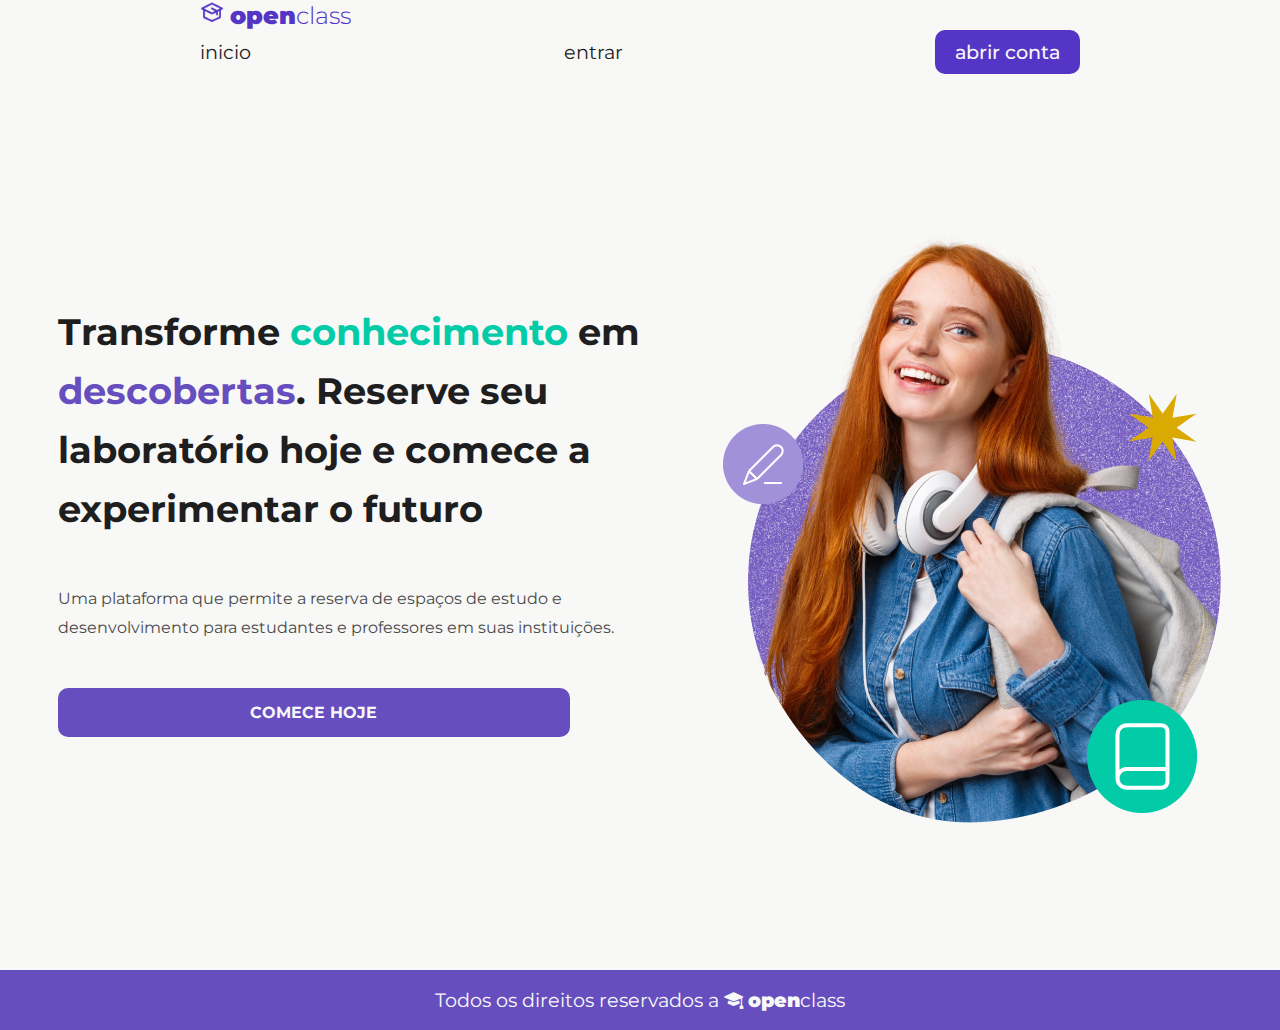
<file: index.html>
<!DOCTYPE html>
<html lang="en">
    <head>
        <meta charset="UTF-8">
        <meta name="viewport" content="width=device-width, initial-scale=1.0">
        <title>Inicio | OpenClass </title>
        <link rel="icon" href="assets/img/logo_url.png" type="image/x-icon" />
        <link rel="stylesheet" href="https://cdn.jsdelivr.net/npm/bootstrap-icons@1.10.5/font/bootstrap-icons.css">
        <link href="https://cdn.jsdelivr.net/npm/bootstrap@5.3.1/dist/css/bootstrap.min.css" rel="stylesheet" integrity="sha384-4bw+/aepP/YC94hEpVNVgiZdgIC5+VKNBQNGCHeKRQN+PtmoHDEXuppvnDJzQIu9" crossorigin="anonymous">  
        <link rel="stylesheet" href="assets/css/index.css">
        <link rel="stylesheet" href="assets/css/header.css">
    </head>
    <body>
        <nav class="navbar fixed-top navbar-light bg-light">
            <div class="logo">
                <!--<i class="bi bi-mortarboard-fill"></i> -->
                <img src="assets/img/logo.png" alt="Logo" class="img-logo">
                <a href="index.html" class="logo-one">open<span class="logo-two">class</span></a>
            </div>
            <div class="menu">
                <a href="index.html" class="option active">inicio</a>
                <a href="login.html" class="option">entrar</a>
                <a href="cadastro.html" class="btn-sign">abrir conta</a>
            </div>
        </nav>
        <main class="container-lg">
            <div class="banner-texts">
                <h1 class="title">
                    Transforme <span class="emphasis-one">conhecimento</span> em <span class="emphasis-two">descobertas</span>. Reserve seu laboratório hoje e comece a experimentar o futuro
                </h1>
                <p class="description">
                    Uma plataforma que permite a reserva de espaços de estudo e desenvolvimento para estudantes e professores em suas instituições.
                </p>
                <a href="cadastro.html">COMECE HOJE</a>
            </div>
            <div class="banner-image">
                <img  class="img-fluid" src="assets/img/banner_foto.png" alt="Banner">
        </main>
        <footer class="container-fluid">
            <p>Todos os direitos reservados a <i class="bi bi-mortarboard-fill"></i> <span class="logo-one">open</span><span class="logo-two">class</span></p>
        </footer>
    </body>
    <script src="https://cdn.jsdelivr.net/npm/bootstrap@5.3.1/dist/js/bootstrap.bundle.min.js" integrity="sha384-HwwvtgBNo3bZJJLYd8oVXjrBZt8cqVSpeBNS5n7C8IVInixGAoxmnlMuBnhbgrkm" crossorigin="anonymous"></script>
</html>
</file>
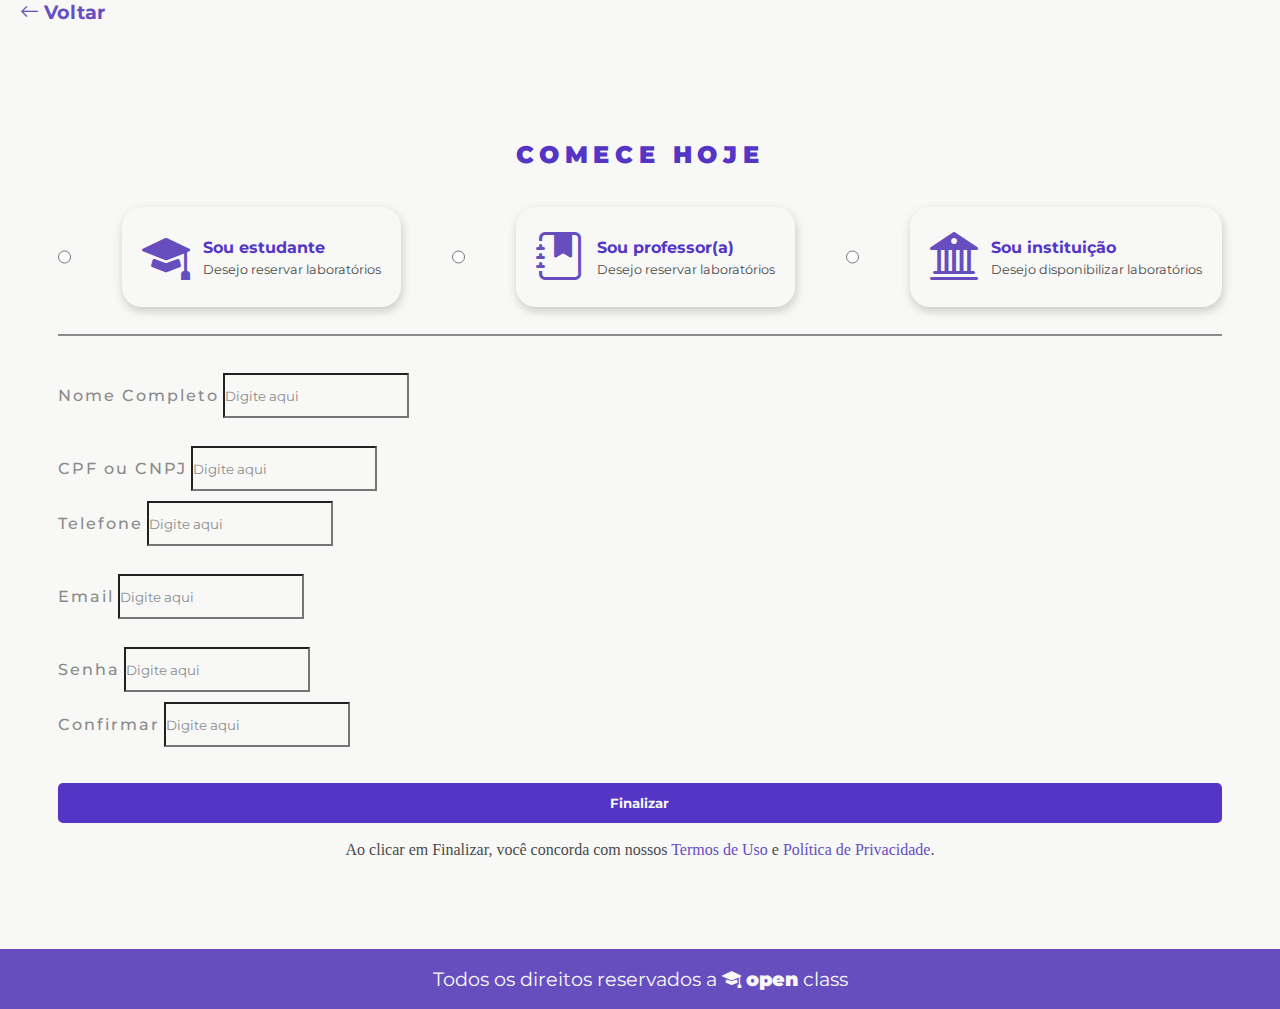
<file: cadastro.html>
<!DOCTYPE html>
<html lang="pt-br">

<head>
    <meta charset="UTF-8">
    <meta name="viewport" content="width=device-width, initial-scale=1.0">
    <title>Cadastro | OpenClass </title>
    <link rel="icon" href="assets/img/logo_url.png" type="image/x-icon" />
    <link rel="stylesheet" href="https://cdn.jsdelivr.net/npm/bootstrap-icons@1.10.5/font/bootstrap-icons.css">
    <link href="https://cdn.jsdelivr.net/npm/bootstrap@5.3.1/dist/css/bootstrap.min.css" rel="stylesheet"
        integrity="sha384-4bw+/aepP/YC94hEpVNVgiZdgIC5+VKNBQNGCHeKRQN+PtmoHDEXuppvnDJzQIu9" crossorigin="anonymous">
    <link rel="stylesheet" href="assets/css/cadastro.css">
</head>

<body>
    <nav class="navbar fixed-top navbar-light bg-light">
            <a href="index.html"><i class="bi bi-arrow-left"></i> Voltar</a>
    </nav>
    <main>
        <h2>COMECE HOJE</h2>
        <form class="form-cadastro">
            <div class="opcoes-user">
                <div class="opcoes">
                    <input type="radio" class="btn-check" name="options" id="rd_estudante" autocomplete="off" value="3">
                    <label class="btn btn-secondary" for="rd_estudante">
                        <i class="bi bi-mortarboard-fill"></i>
                        <div class="texts">
                            <span class="title"> Sou estudante</span>
                            <span class="subtitle">Desejo reservar laboratórios</span>
                        </div>
                    </label>
                    <input type="radio" class="btn-check" name="options" id="rd_prof" autocomplete="off" value="2">
                    <label class="btn btn-secondary" for="rd_prof">
                        <i class="bi bi-journal-bookmark-fill"></i>
                        <div class="texts">
                            <span class="title"> Sou professor(a)</span>
                            <span class="subtitle">Desejo reservar laboratórios</span>
                        </div>
                    </label>
                    <input type="radio" class="btn-check" name="options" id="rd_instituto" autocomplete="off" value="1">
                    <label class="btn btn-secondary" for="rd_instituto">
                        <i class="bi bi-bank2"></i>
                        <div class="texts">
                            <span class="title"> Sou instituição</span>
                            <span class="subtitle">Desejo disponibilizar laboratórios</span>
                        </div>
                    </label>
                </div>
                <div class="validacao">
                    <span class="valid-text" id="erro_tipo_user">
                    </span>
                </div>
            </div>
            <hr>
            <div class="row">
                <div class="col">
                    <label for="inp_nome" class="lbl_txt">Nome Completo</label>
                    <input type="text" class="form-control" id="inp_nome" placeholder="Digite aqui">
                    <div class="validacao">
                        <span class="valid-text" id="erro_nome">
                        </span>
                    </div>
                </div>
            </div>
            <div class="row">
                <div class="col">
                    <label for="inp_doc"  class="lbl_txt">CPF ou CNPJ</label>
                    <input type="text" class="form-control" id="inp_doc" placeholder="Digite aqui">
                    <div class="validacao">
                        <span class="valid-text" id="erro_doc">
                        </span>
                    </div>
                </div>
                <div class="col">
                    <label for="inp_tel"  class="lbl_txt">Telefone</label>
                    <input type="text" class="form-control" id="inp_tel" placeholder="Digite aqui">
                    <div class="validacao">
                        <span class="valid-text" id="erro_tel">
                        </span>
                    </div>
                </div>
            </div>
            <div class="row">
                <div class="col">
                    <label for="inp_email" class="lbl_txt">Email</label>
                    <input type="text" class="form-control" id="inp_email" placeholder="Digite aqui">
                    <div class="validacao">
                        <span class="valid-text" id="erro_email">
                        </span>
                    </div>
                </div>
            </div>
            <div class="row">
                <div class="col">
                    <label for="inp_senha"  class="lbl_txt">Senha</label>
                    <input type="password" class="form-control" id="inp_senha" placeholder="Digite aqui">
                    <div class="validacao">
                        <span class="valid-text" id="erro_senha">
                        </span>
                    </div>
                </div>
                <div class="col">
                    <label for="inp_conf_senha"  class="lbl_txt">Confirmar</label>
                    <input type="password" class="form-control" id="inp_conf_senha" placeholder="Digite aqui">
                    <div class="validacao">
                        <span class="valid-text" id="erro_conf_senha">
                        </span> 
                    </div>
                </div>
            </div>
            <div class="row">
                <div class="col">
                    <input type="button" value="Finalizar" onclick="user.cadastrar()" class="btn-cadastrar">
                </div>
            </div>
        </form>
        <div class="termos">
            <p>Ao clicar em Finalizar, você concorda com nossos <a href="#">Termos de Uso</a> e <a href="#">Política de
                    Privacidade</a>.</p>
        </div>
    </main>
    <footer class="container-fluid">
        <p>Todos os direitos reservados a <i class="bi bi-mortarboard-fill"></i>
            <span class="logo-one">open</span>
            <span class="logo-two">class</span>
        </p>
    </footer>
</body>
<script src="assets/js/classes/Usuario.js"></script>

</html>
</file>
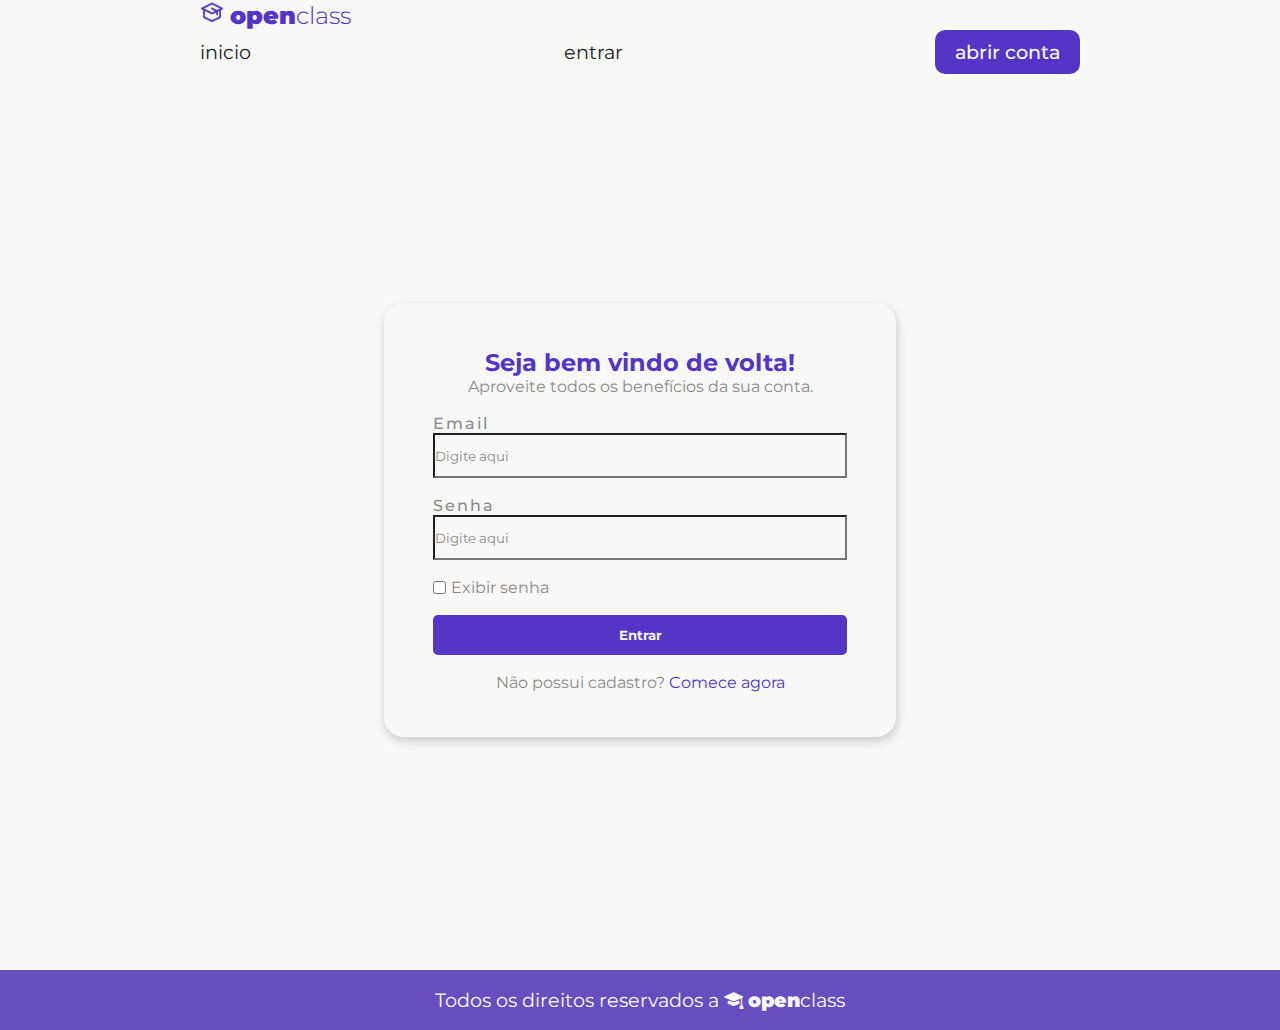
<file: login.html>
<!DOCTYPE html>
<html lang="pt-br">

<head>
    <meta charset="UTF-8" />
    <meta name="viewport" content="width=device-width, initial-scale=1.0" />
    <title>Entrar | OpenClass</title>
    <link rel="icon" href="assets/img/logo_url.png" type="image/x-icon" />
    <link rel="stylesheet" href="https://cdn.jsdelivr.net/npm/bootstrap-icons@1.10.5/font/bootstrap-icons.css" />
    <link href="https://cdn.jsdelivr.net/npm/bootstrap@5.3.1/dist/css/bootstrap.min.css" rel="stylesheet"
        integrity="sha384-4bw+/aepP/YC94hEpVNVgiZdgIC5+VKNBQNGCHeKRQN+PtmoHDEXuppvnDJzQIu9" crossorigin="anonymous" />
    <link rel="stylesheet" href="assets/css/header.css" />
    <link rel="stylesheet" href="assets/css/login.css">
</head>

<body>
    <nav class="navbar fixed-top navbar-light bg-light">
        <div class="logo">
            <!--<i class="bi bi-mortarboard-fill"></i> -->
            <img src="assets/img/logo.png" alt="Logo" class="img-logo" />
            <a href="index.html" class="logo-one">open<span class="logo-two">class</span></a>
        </div>
        <div class="menu">
            <a href="index.html" class="option active">inicio</a>
            <a href="login.html" class="option">entrar</a>
            <a href="cadastro.html" class="btn-sign">abrir conta</a>
        </div>
    </nav>
    <main>
        <div class="container">
            <h2 class="title">Seja bem vindo de volta!</h2>
            <p class="subtitle">Aproveite todos os benefícios da sua conta.</p>
            <form class="form-login">
                <div class="mb-3">
                    <label for="inp_email_login" class="form-label">Email</label>
                    <input type="text" class="form-control" id="inp_email_login" placeholder="Digite aqui">
                </div>
                <div class="mb-3">
                    <label for="inp_senha_login" class="form-label">Senha</label>
                    <input type="password" class="form-control" id="inp_senha_login" placeholder="Digite aqui">
                </div>
                <div class="form-check">
                    <input type="checkbox" class="form-check-input" id="exibir_senha">
                    <label class="form-check-label" for="exibir_senha">Exibir senha</label>
                </div>
                <div class="mb-3">
                    <input type="button" value="Entrar" onclick="user.logar()" class="btn-entrar"/>
                </div>
                <div class="infos">
                    <p>Não possui cadastro? <a href="cadastro.html">Comece agora</a></p>
                </div>
            </form>

        </div>
    </main>
    <footer class="container-fluid">
        <p>
            Todos os direitos reservados a <i class="bi bi-mortarboard-fill"></i>
            <span class="logo-one">open</span><span class="logo-two">class</span>
        </p>
    </footer>
</body>
<script src="assets/js/classes/Usuario.js"></script>

</html>
<script>
    /*exibir senha*/
    const exibirSenha = document.querySelector("#exibir_senha");
    const inpSenha = document.querySelector("#inp_senha_login");
    exibirSenha.addEventListener("click", () => {
        if (exibirSenha.checked) {
            inpSenha.type = "text";
        } else {
            inpSenha.type = "password";
        }
    });
    
</script>
</file>
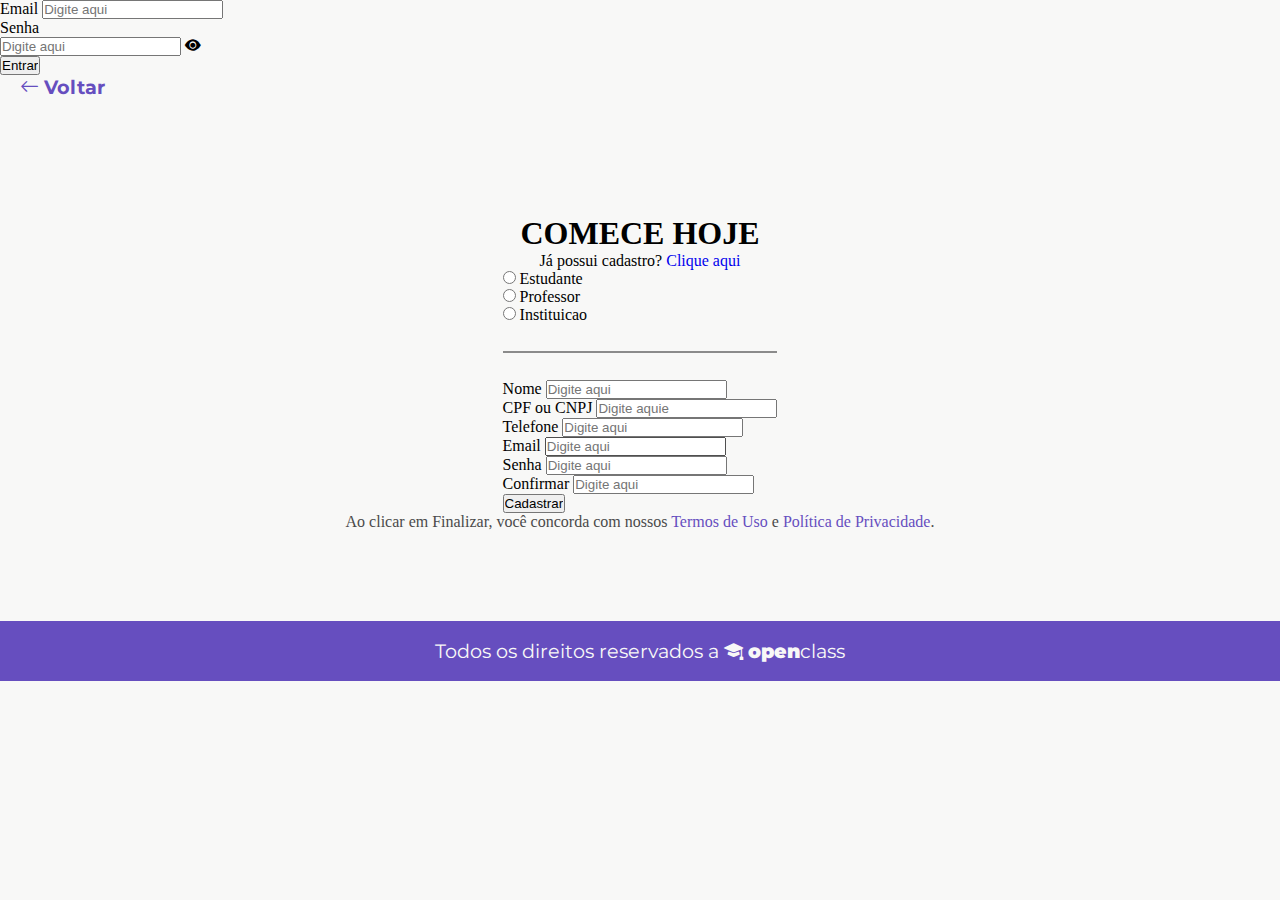
<file: teste.html>
<!--login-->
<form class="form-login">
    <div class="form-group">
        <label for="inp_email">Email</label>
        <input type="text" class="form-control" id="inp_email_login" placeholder="Digite aqui" />
    </div>
    <div class="form-group">
        <label for="inp_senha">Senha</label>
        <div class="senha">
            <input type="password" class="form-control" id="inp_senha_login" placeholder="Digite aqui" />
            <i class="bi bi-eye-fill"></i>
        </div>
    </div>
    <div class="form-group">
        <input type="button" value="Entrar" onclick="user.logar()" />
    </div>
</form>

<!--cadastro-->

<!DOCTYPE html>
<html lang="pt-br">

<head>
    <meta charset="UTF-8">
    <meta name="viewport" content="width=device-width, initial-scale=1.0">
    <title>Cadastro | OpenClass </title>
    <link rel="icon" href="assets/img/logo_url.png" type="image/x-icon" />
    <link rel="stylesheet" href="https://cdn.jsdelivr.net/npm/bootstrap-icons@1.10.5/font/bootstrap-icons.css">
    <link href="https://cdn.jsdelivr.net/npm/bootstrap@5.3.1/dist/css/bootstrap.min.css" rel="stylesheet"
        integrity="sha384-4bw+/aepP/YC94hEpVNVgiZdgIC5+VKNBQNGCHeKRQN+PtmoHDEXuppvnDJzQIu9" crossorigin="anonymous">
    <link rel="stylesheet" href="assets/css/cadastro.css">
</head>

<body>
    <nav class="navbar fixed-top navbar-light bg-light">
        <div class="back">
            <a href="index.html"><i class="bi bi-arrow-left"></i>  Voltar</a>
        </div>
    </nav>
    <main>
        <h1>COMECE HOJE</h1>
    <div class="infos">
        <p>Já possui cadastro? <a href="login.html">Clique aqui</a></p>
    </div>
    <form class="form-cadastro">
        <div class="form-check form-check-inline">

            <input class="form-check-input" type="radio" name="inlineRadioOptions" id="rd_estudante" value=3>
            <label class="form-check-label" for="inlineRadio1">Estudante</label>
        </div>
        <div class="form-check form-check-inline">
            <input class="form-check-input" type="radio" name="inlineRadioOptions" id="rd_prof" value=2>
            <label class="form-check-label" for="inlineRadio2">Professor</label>
        </div>
        <div class="form-check form-check-inline">
            <input class="form-check-input" type="radio" name="inlineRadioOptions" id="rd_instituto" value=1>
            <label class="form-check-label" for="inlineRadio3">Instituicao</label>
        </div>

        <hr>

        <div class="form-group">
            <label for="inp_nome">Nome</label>
            <input type="text" class="form-control" id="inp_nome" placeholder="Digite aqui">
        </div>
        <div class="form-group">
            <label for="inp_doc">CPF ou CNPJ</label>
            <input type="text" class="form-control" id="inp_doc" placeholder="Digite aquie">
        </div>
        <div class="form-group">
            <label for="inp_tel">Telefone</label>
            <input type="text" class="form-control" id="inp_tel" placeholder="Digite aqui">
        </div>
        <div class="form-group">
            <label for="inp_email">Email</label>
            <input type="text" class="form-control" id="inp_email" placeholder="Digite aqui">
        </div>
        <div class="form-group">
            <label for="inp_senha">Senha</label>
            <input type="password" class="form-control" id="inp_senha" placeholder="Digite aqui">
        </div>
        <div class="form-group">
            <label for="inp_conf_senha">Confirmar</label>
            <input type="password" class="form-control" id="inp_conf_senha" placeholder="Digite aqui">
        </div>
        <div class="form-group">
            <input type="button" value="Cadastrar" onclick="user.cadastrar()">
        </div>
    </form>
    <div class="termos">
        <p>Ao clicar em Finalizar, você concorda com nossos <a href="#">Termos de Uso</a> e <a href="#">Política de
                Privacidade</a>.</p>
    </div>
    </main>
    <footer class="container-fluid">
        <p>Todos os direitos reservados a <i class="bi bi-mortarboard-fill"></i> <span class="logo-one">open</span><span class="logo-two">class</span></p>
    </footer>
</body>
<script src="assets/js/classes/Usuario.js"></script>

</html>
</file>
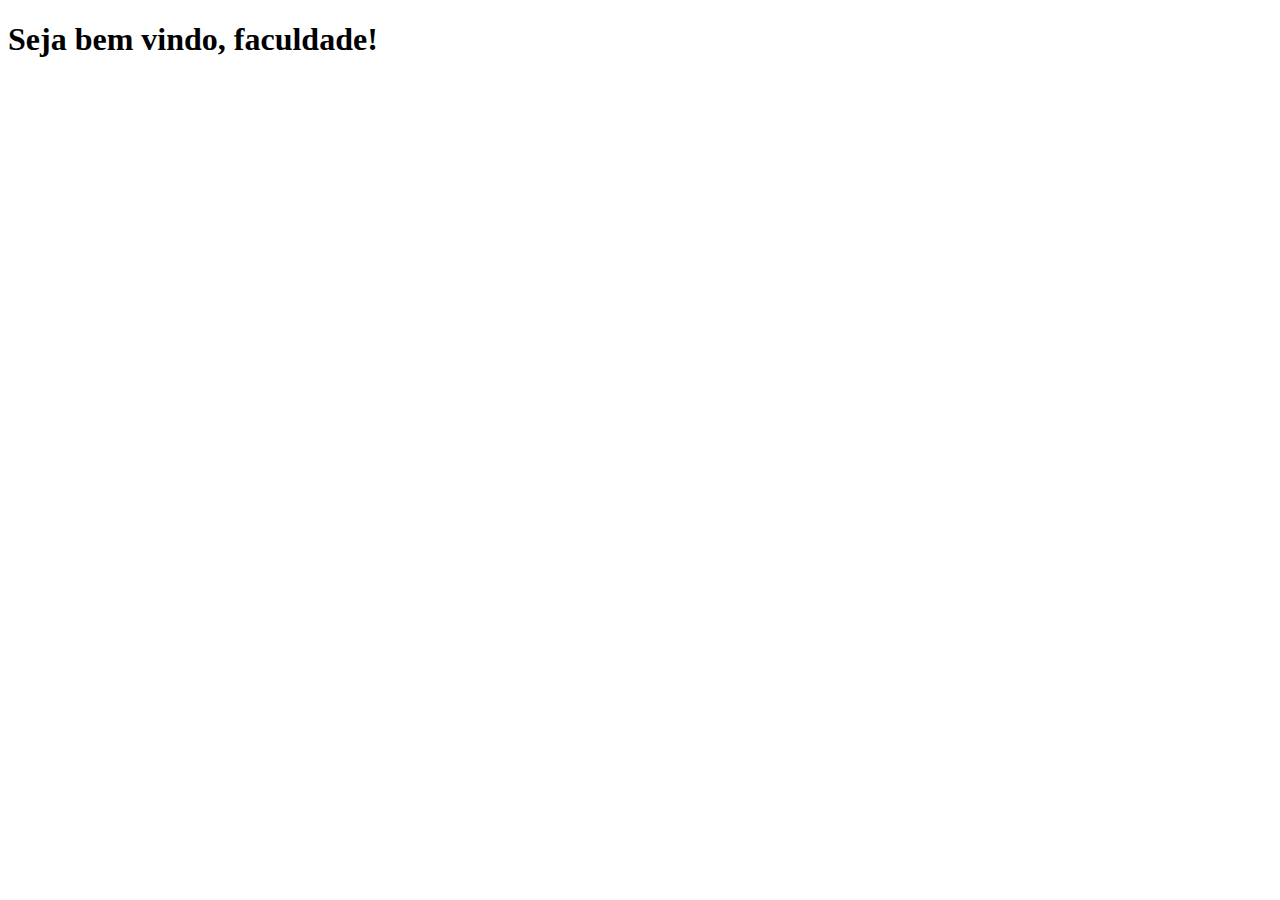
<file: interno/instuicao/home.html>
<!DOCTYPE html>
<html lang="pt-br">
<head>
    <meta charset="UTF-8">
    <meta name="viewport" content="width=device-width, initial-scale=1.0">
    <title>Document</title>
</head>
<body>
    <h1>Seja bem vindo, faculdade!</h1>
</body>
</html>
</file>
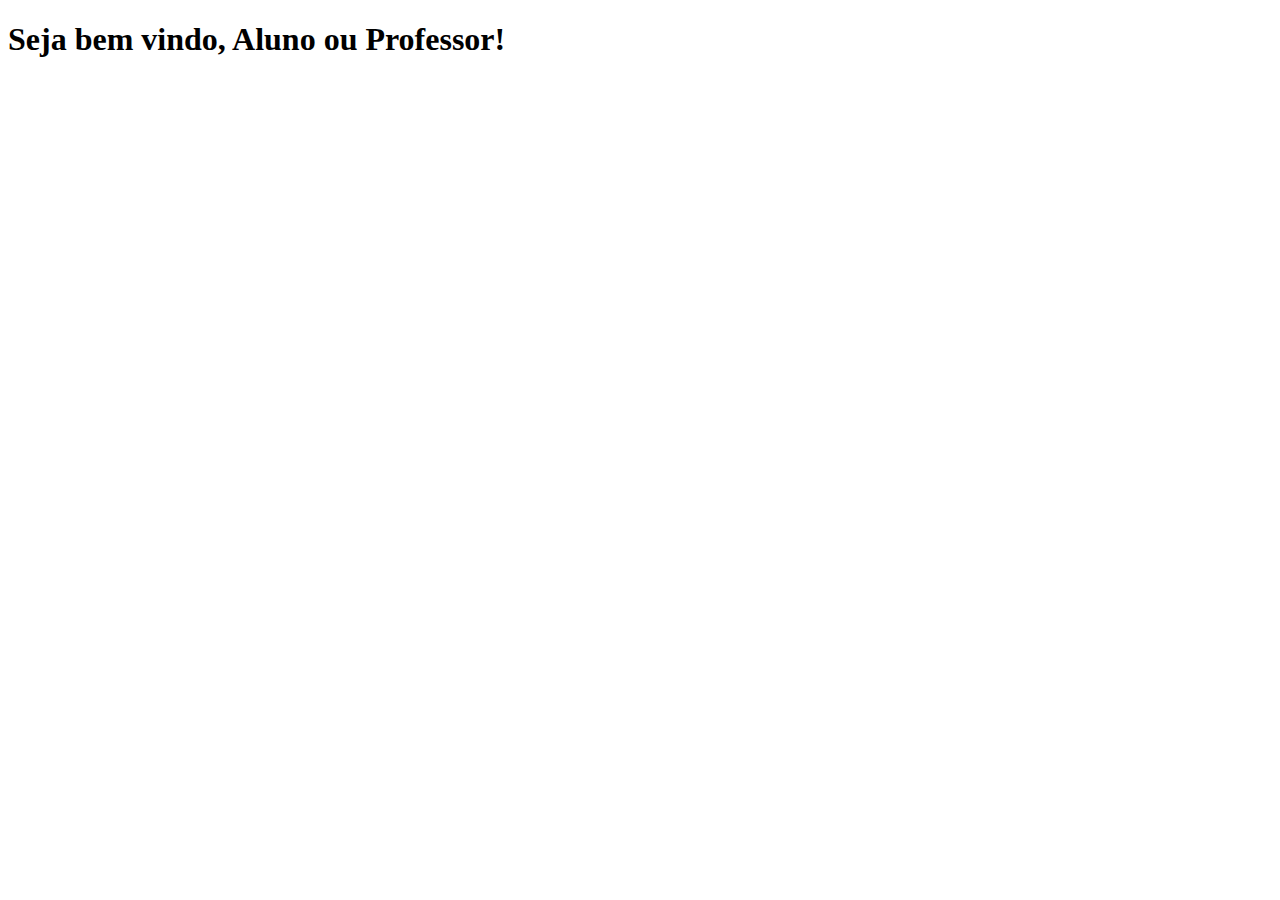
<file: interno/usuarios/home.html>
<!DOCTYPE html>
<html lang="pt-br">
<head>
    <meta charset="UTF-8">
    <meta name="viewport" content="width=device-width, initial-scale=1.0">
    <title>Document</title>
</head>
<body>
    <h1>Seja bem vindo, Aluno ou Professor!</h1>
</body>
</html>
</file>
<file: assets/css/index.css>
:root{
    --primary-black: #1E1E1E;
    --primary-dark-purple : #5435C5;
    --primary-purple : #664ebf;
    --primary-light-purple : #A191D9;
    --primary-green: #01CCA7;
    --primary-yellow: #DAAA02;
    --primary-white: #F8F8F7;
    --sencodary-white: #FFFFFF;
    --primary-gray-texts: #4A4A4A;
    --primary-gray: #8B8B8B;

}


@font-face {
    font-family: montserrat;
    src: url('../fonts/Montserrat-Regular.ttf');
}

@font-face {
    font-family: montserratBlack;
    src: url('../fonts/Montserrat-Black.ttf');
}

@font-face {
    font-family: montserratBold;
    src: url('../fonts/Montserrat-Bold.ttf');
}

@font-face {
    font-family: montserratLight;
    src: url('../fonts/Montserrat-Light.ttf');
}

@font-face {
    font-family: montserratMedium;
    src: url('../fonts/Montserrat-Medium.ttf');
}

@font-face {
    font-family: montserratThin;
    src: url('../fonts/Montserrat-Thin.ttf');
}

*{
    margin: 0;
    padding: 0;
    box-sizing: border-box;
}

a{
    text-decoration: none;
}


body{
    background-color: var(--primary-white);
}


main{
    height: 100vh;

    display: flex;
    justify-content: center;
    align-items: center;
}

main .banner-texts{
    width: 50%;
    display: flex;
    flex-direction: column;
    justify-content: center;
    align-items: flex-start;
    gap: 5vh;
}

main .banner-texts h1{
    font-family: montserratBold;
    line-height: 160%;
    font-size: 2.3rem;
    color: var(--primary-black);
}

.emphasis-one{
    color: var(--primary-green);
}

.emphasis-two{
    color: var(--primary-purple);
}

main .banner-texts .description{
    font-family: montserrat;
    line-height: 183.9%;
    color: var(--primary-gray-texts);
}

main .banner-texts a{
    background-color: var(--primary-purple);
    color: var(--primary-white);
    padding: 15px 20px;
    border-radius: 10px;
    font-family: montserratBold;
    display: flex;
    align-items: center;
    justify-content: center;
    transition: all 0.3s ease;
    width: 80%;
}

main .banner-texts a:hover{
    background-color: var(--primary-dark-purple);
    box-shadow: 0px 4px 11px 0px rgba(65, 18, 166, 0.46);
}

main .banner-image{
    padding-left: 2vw;
}
</file>
<file: assets/css/header.css>
:root{
    --primary-black: #1E1E1E;
    --primary-dark-purple : #5435C5;
    --secondary-dark-purple : #4112A6;
    --primary-purple : #664ebf;
    --primary-light-purple : #A191D9;
    --primary-green: #01CCA7;
    --primary-yellow: #DAAA02;
    --primary-white: #F8F8F7;
    --sencodary-white: #FFFFFF;
    --primary-gray-texts: #4A4A4A;
    --primary-gray: #8B8B8B;

}


@font-face {
    font-family: montserrat;
    src: url('../fonts/Montserrat-Regular.ttf');
}

@font-face {
    font-family: montserratBlack;
    src: url('../fonts/Montserrat-Black.ttf');
}

@font-face {
    font-family: montserratBold;
    src: url('../fonts/Montserrat-Bold.ttf');
}

@font-face {
    font-family: montserratLight;
    src: url('../fonts/Montserrat-Light.ttf');
}

@font-face {
    font-family: montserratMedium;
    src: url('../fonts/Montserrat-Medium.ttf');
}

@font-face {
    font-family: montserratThin;
    src: url('../fonts/Montserrat-Thin.ttf');
}

*{
    margin: 0;
    padding: 0;
    box-sizing: border-box;
}

a{
    text-decoration: none;
}


body{
    background-color: var(--primary-white);
}

.navbar{
    height: 70px; 
    background-color: var(--primary-white);
    padding-right:200px;
    padding-left: 200px;
}


.navbar .logo{
    font-size: 1.5rem;
    color: var(--secondary-dark-purple);
}

.navbar .logo .img-logo{
    width: 24px;
}

.navbar .logo .logo-one{
    font-family: montserratBlack;
    color: var(--primary-dark-purple);
}

.navbar .logo .logo-two{
    font-family: montserratLight;
}

.navbar .menu{
    display: flex;
    justify-content: space-between;
    align-items: center;
    gap: 30px;
}

.navbar .menu .option{
    display: flex;
    justify-content: space-between;
    align-items: center;
    gap: 30px;
    font-family: montserrat;
    font-size: 1.2rem;
    color: var(--primary-black);
}

.navbar .menu .option:hover{
    color: var(--primary-dark-purple);
    border-bottom: #4112A6 solid 1px;
}

.navbar .menu .btn-sign{
    background-color: var(--primary-dark-purple);
    color: var(--primary-white);
    padding: 10px 20px;
    border-radius: 10px;
    font-family: montserratMedium;
    font-size: 1.2rem;
    transition: all 0.3s ease;
}

.navbar .menu .btn-sign:hover{
    box-shadow: 0px 4px 11px 0px rgba(65, 18, 166, 0.46);
}


footer{
    background-color: var(--primary-purple);
    height: 60px;
    display: flex;
    align-items: center;
    justify-content: center;
}

footer p{
    font-family: montserrat;
    font-size: 1.2rem;
    color: var(--primary-white);
    margin-bottom: 0;
}

footer .logo-one{
    font-family: montserratBlack;
    color: var(--primary-white);
}
</file>
<file: assets/css/cadastro.css>
:root{
    --primary-black: #1E1E1E;
    --primary-dark-purple : #5435C5;
    --secondary-dark-purple : #4112A6;
    --primary-purple : #664ebf;
    --primary-light-purple : #A191D9;
    --primary-green: #01CCA7;
    --primary-yellow: #DAAA02;
    --primary-white: #F8F8F7;
    --sencodary-white: #FFFFFF;
    --primary-gray-texts: #4A4A4A;
    --primary-gray: #8B8B8B;

}


@font-face {
    font-family: montserrat;
    src: url('../fonts/Montserrat-Regular.ttf');
}

@font-face {
    font-family: montserratBlack;
    src: url('../fonts/Montserrat-Black.ttf');
}

@font-face {
    font-family: montserratBold;
    src: url('../fonts/Montserrat-Bold.ttf');
}

@font-face {
    font-family: montserratLight;
    src: url('../fonts/Montserrat-Light.ttf');
}

@font-face {
    font-family: montserratMedium;
    src: url('../fonts/Montserrat-Medium.ttf');
}

@font-face {
    font-family: montserratThin;
    src: url('../fonts/Montserrat-Thin.ttf');
}

*{
    margin: 0;
    padding: 0;
    box-sizing: border-box;
}

a{
    text-decoration: none;
}


body{
    background-color: var(--primary-white);
}

.navbar{
    height: 50px; 
    background-color: var(--primary-white);
    padding-left: 20px;
    color: var(--primary-purple);
}

.navbar a{
    color: var(--primary-purple);
    font-family: montserratBold;
    font-size: 1.2rem;
    margin-right: 20px;
}

main{
    /* height: 100vh;s */
    display: flex;
    justify-content: center;
    align-items: center;
    flex-direction: column;
    padding-top: 10vh;
    padding-bottom: 10vh;
}


main h2{
    font-family: montserratBlack;
    color: var(--primary-dark-purple);
    margin-bottom: 20px;
    letter-spacing: 5.6px;
}

main .form-cadastro .opcoes-user .opcoes{
    margin-top: 2vh;
    display: flex;
    gap: 4vw;
}

main .form-cadastro .opcoes-user .opcoes .btn-secondary{
    border-radius: 20px;
    background: #F8F8F7;
    box-shadow: 1px 4px 10px 0px rgba(69, 69, 69, 0.26);
    height: 100px;
    color: var(--primary-gray);
    border: none;
    padding: 10px 20px;
    display: flex;
    justify-content: center;
    align-items: center;
    text-align: left;
}

main .termos{
    color: var(--primary-gray-texts);
}

main .termos a{
    color: var(--primary-purple);
}

main .termos a:hover{
    color: var(--primary-dark-purple);
    text-decoration: underline;
}

/*MUDAR cor da label do inpt radio quando selecionada*/
input[type="radio"]:checked + label{
    border: #5435C5 solid 2px !important;
}


main .form-cadastro .opcoes-user .opcoes .btn-secondary .bi{
    font-size: 3rem;
    color: var(--primary-purple);
}

main .form-cadastro .opcoes-user .opcoes .btn-secondary .texts{
    display: flex;
    flex-direction: column;
    align-items: flex-start; 
    justify-content: center;
    margin-left: 1vw;
}

main .form-cadastro .opcoes-user .opcoes .btn-secondary .texts .title{
    font-family: montserratBold;
    font-size: 1rem;
    color: var(--primary-dark-purple);
    margin-bottom: 5px;
}

main .form-cadastro .opcoes-user .opcoes .btn-secondary .texts .subtitle{
    font-family: montserrat;
    font-size: 0.8rem;
    color: var(--primary-gray-texts);
}

main hr{
    width: 100%;
    border: 1px solid var(--primary-gray);
    margin: 3vh 0;
}

main .form-cadastro .row{
    margin-bottom: 2vh;
}

main .form-cadastro .row .col .lbl_txt{
    color: var(--primary-gray);
    font-family: montserratMedium;
    letter-spacing: 2px;
}

main .form-cadastro .row .col input{
    height: 45px;
    background-color: #F8F8F7;
    margin-top: 10px;
    color: var(--primary-gray-texts);
    font-family: montserrat;
}

main .form-cadastro .row .col input:focus{
    border: #664ebf solid 1px;
    box-shadow: 0 0 0 0.250rem #a191d981; 
}

main .form-cadastro .row .col input::placeholder{
    color: var(--primary-gray);
    font-family: montserrat;
}


main .form-cadastro .row .col .btn-cadastrar{
    margin-top: 2vh;
    height: 40px;
    background-color: var(--primary-dark-purple);
    border-radius: 5px;
    color: var(--primary-white);
    font-family: montserratBold;
    border: #5435C5 solid 3px;
    width: 100%;
}

main .form-cadastro .row .col .btn-cadastrar:hover{
    background-color: var(--primary-purple);
    border: #664ebf solid 2px;
    transition: .3s;
    box-shadow: 0px 4px 11px 0px rgba(65, 18, 166, 0.46);
}

footer{
    background-color: var(--primary-purple);
    height: 60px;
    display: flex;
    align-items: center;
    justify-content: center;
}

footer p{
    font-family: montserrat;
    font-size: 1.2rem;
    color: var(--primary-white);
    margin-bottom: 0;
}

footer .logo-one{
    font-family: montserratBlack;
    color: var(--primary-white);
}
</file>
<file: assets/css/login.css>
:root{
    --primary-black: #1E1E1E;
    --primary-dark-purple : #5435C5;
    --primary-purple : #664ebf;
    --primary-light-purple : #A191D9;
    --primary-green: #01CCA7;
    --primary-yellow: #DAAA02;
    --primary-white: #F8F8F7;
    --sencodary-white: #FFFFFF;
    --primary-gray-texts: #4A4A4A;
    --primary-gray: #8B8B8B;

}


@font-face {
    font-family: montserrat;
    src: url('../fonts/Montserrat-Regular.ttf');
}

@font-face {
    font-family: montserratBlack;
    src: url('../fonts/Montserrat-Black.ttf');
}

@font-face {
    font-family: montserratBold;
    src: url('../fonts/Montserrat-Bold.ttf');
}

@font-face {
    font-family: montserratLight;
    src: url('../fonts/Montserrat-Light.ttf');
}

@font-face {
    font-family: montserratMedium;
    src: url('../fonts/Montserrat-Medium.ttf');
}

@font-face {
    font-family: montserratThin;
    src: url('../fonts/Montserrat-Thin.ttf');
}

*{
    margin: 0;
    padding: 0;
    box-sizing: border-box;
}

a{
    text-decoration: none;
}


body{
    background-color: var(--primary-white);
}


main{
    height: 100vh;
    display: flex;
    justify-content: center;
    align-items: center;
    flex-direction: column;
}

main .container{
    width: 40vw;
    padding: 5vh 2vw;
    background-color: var(--primary-white);
    box-shadow: 1px 4px 10px 0px rgba(69, 69, 69, 0.26);
    border-radius: 20px;
    display: flex;
    justify-content: center;
    align-items: center;
    flex-direction: column;
}

main .container .title{
    font-family: montserratBold;
    color: var(--primary-dark-purple);
}

main .container .subtitle{
    font-family: montserrat;
    color: var(--primary-gray);
}

main .container .form-login{
    width: 100%;
    margin-top: 2vh;
    display: flex;
    justify-content: center;
    align-items: center;
    flex-direction: column;
}

main .container .form-login .mb-3{
    width: 90%;
    margin-bottom: 2vh;
    display: flex;
    justify-content: center;
    flex-direction: column;
}

main .container .form-login .mb-3 label{
    color: var(--primary-gray);
    font-family: montserratMedium;
    letter-spacing: 2px;
} 

main .container .form-login .mb-3 #inp_email_login,
main .container .form-login .mb-3 #inp_senha_login{
    height: 45px;
    background-color: #F8F8F7;
}


#inp_email_login:focus,
#inp_senha_login:focus{
    border: #664ebf solid 1px;
    box-shadow: 0 0 0 0.250rem #a191d981; 
}


/*placeholder */
main .container .form-login .mb-3 #inp_email_login::placeholder,
main .container .form-login .mb-3 #inp_senha_login::placeholder{
    color: var(--primary-gray);
    font-family: montserrat;
}

/*texto escrito no input*/
main .container .form-login .mb-3 #inp_email_login,
main .container .form-login .mb-3 #inp_senha_login{
    color: var(--primary-gray-texts);
    font-family: montserrat;
}


main .container .form-login .form-check{
    display: flex;
    width: 90%;
    color: var(--primary-gray);
    font-family: montserratMedium;
}

main .container .form-login .form-check label{
    margin-left: 5px;
    font-family: montserrat;
}

/*cor do check antes*/
.form-check-input[type=checkbox] {
   background-color: var(--primary-white);
   /* border-color: #a5a5a5; */
} 

/*cor do check clicado*/
.form-check-input[type=checkbox]:checked {
   background-color: var(--primary-dark-purple);
   border: #664ebf solid 1px;
}

.form-check-input[type=checkbox]:focus {
    box-shadow: 0 0 0 0.250rem #a191d981; 
    border: #664ebf solid 1px;
}

/*botão*/
main .container .form-login .mb-3 .btn-entrar{
    margin-top: 2vh;
    height: 40px;
    background-color: var(--primary-dark-purple);
    border-radius: 5px;
    color: var(--primary-white);
    font-family: montserratBold;
    border: #5435C5 solid 3px;
}

main .container .form-login .mb-3 .btn-entrar:hover{
    background-color: var(--primary-purple);
    border: #664ebf solid 2px;
    transition: .3s;
    box-shadow: 0px 4px 11px 0px rgba(65, 18, 166, 0.46);
}

main .container .form-login .infos p{
    font-family: montserrat;
    color: var(--primary-gray);
    font-size: 1rem;
}

main .container .form-login .infos p a{
    color: var(--primary-dark-purple);
}

main .container .form-login .infos p a:hover{
    color: var(--primary-purple);
    text-decoration: underline;

}
</file>
